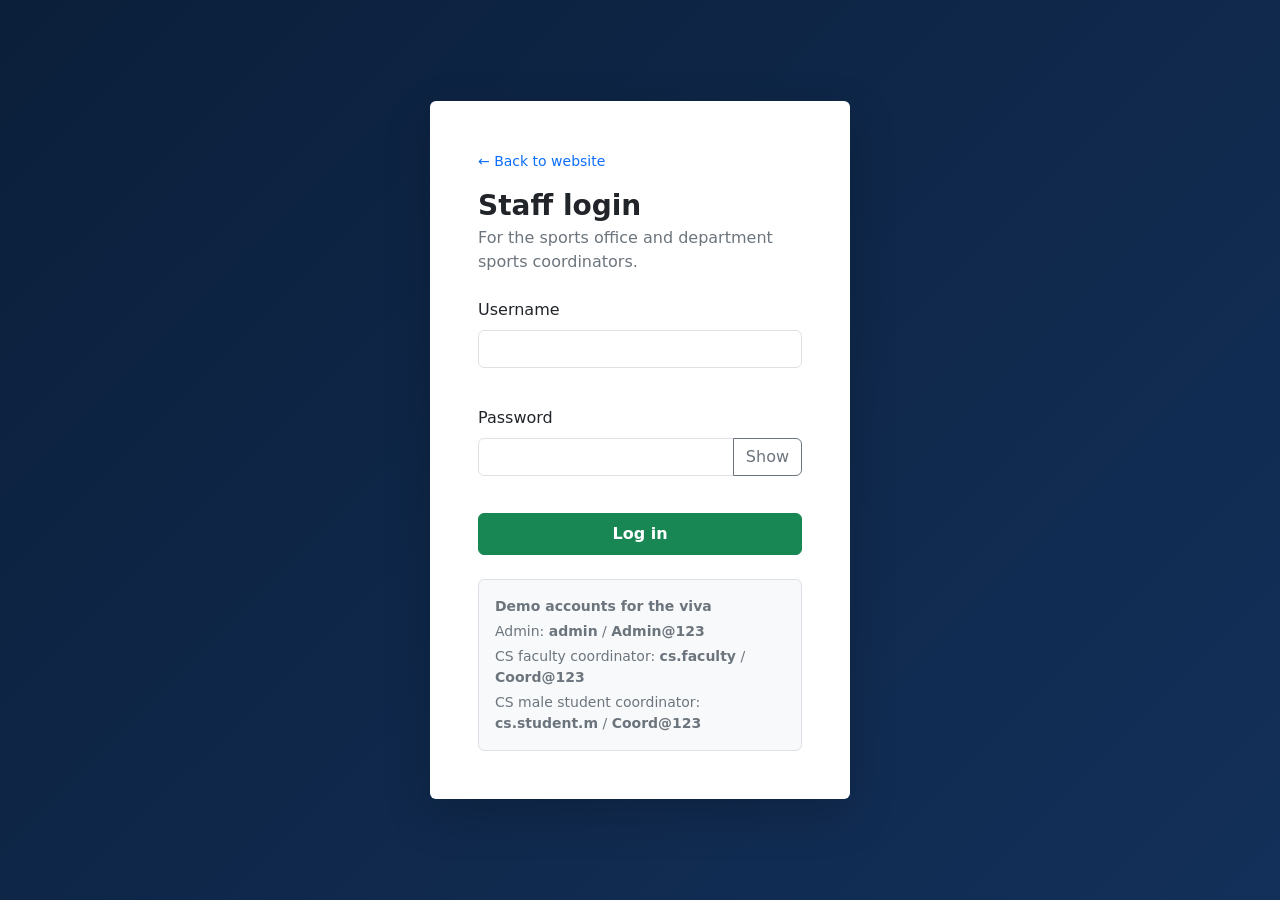
<file: admin.html>
<!DOCTYPE html>
<html lang="en">
<head>
    <meta charset="UTF-8">
    <meta name="viewport" content="width=device-width, initial-scale=1.0">
    <title>Dashboard | CUI Sports</title>
    <!-- Bootstrap 5.3.3 is used for the whole dashboard: grid, forms, tables, modals and toast.
         A copy is kept in css/vendor and js/vendor so it also works without internet. -->
    <link rel="stylesheet" href="css/vendor/bootstrap.min.css">
    <link rel="stylesheet" href="css/style.css">
    <!-- go to the login page before anything shows, if nobody is logged in -->
    <script>
        if (!sessionStorage.getItem("usms-user")) {
            location.replace("login.html");
        }
    </script>
</head>
<body class="dashboard-body">
    <div class="container-fluid">
        <div class="row">
            <!-- sidebar: buttons with data-role="admin" are hidden for coordinators -->
            <nav class="col-md-3 col-lg-2 admin-sidebar p-3" aria-label="Dashboard sections">
                <a href="index.html" class="d-flex align-items-center gap-2 text-white text-decoration-none mb-1">
                    <span class="rounded bg-success fw-bold px-2 py-1 small">CUI</span>
                    <span class="fw-semibold" id="portalName">Sports Admin</span>
                </a>
                <p class="small text-secondary mb-3" id="portalScope"></p>
                <div id="sectionNav" class="nav flex-md-column nav-pills gap-1">
                    <button class="nav-link active" data-section="overview">Overview</button>
                    <button class="nav-link" data-section="departments" data-role="admin">Departments</button>
                    <button class="nav-link" data-section="coordinators" data-role="admin">Coordinators</button>
                    <button class="nav-link" data-section="sports" data-role="admin">Sports</button>
                    <button class="nav-link" data-section="resources">Grounds &amp; slots</button>
                    <button class="nav-link" data-section="teams">Teams</button>
                    <button class="nav-link" data-section="players">Players</button>
                    <button class="nav-link" data-section="matches">Matches &amp; results</button>
                    <button class="nav-link" data-section="league" data-role="admin">League scheduler</button>
                    <button class="nav-link" data-section="announcements">Announcements</button>
                </div>
                <hr class="border-secondary">
                <p class="text-secondary small mb-2">Logged in as <span id="userName" class="text-white"></span></p>
                <div class="d-flex flex-md-column gap-2 flex-wrap">
                    <a href="index.html" class="btn btn-outline-light btn-sm">View website</a>
                    <button id="resetButton" class="btn btn-outline-warning btn-sm" data-role="admin">Reset demo data</button>
                    <button id="logoutButton" class="btn btn-danger btn-sm">Log out</button>
                </div>
            </nav>

            <main class="col-md-9 col-lg-10 p-3 p-md-4">
                <div id="pageError" class="alert alert-danger d-none" role="alert"></div>

                <!-- ================= OVERVIEW ================= -->
                <section id="overview" class="admin-section">
                    <header class="section-head">
                        <h1>Overview</h1>
                        <p id="overviewText"></p>
                    </header>
                    <div id="overviewStats" class="stat-grid mb-4"></div>
                    <div class="row g-4">
                        <div class="col-lg-6" data-role="admin">
                            <div class="panel h-100">
                                <div class="panel-head">
                                    <h2>Results to enter</h2>
                                    <p>Matches whose date has passed but are not completed.</p>
                                </div>
                                <ul id="pendingList" class="list-group list-group-flush"></ul>
                            </div>
                        </div>
                        <div class="col-lg-6" id="nextCol">
                            <div class="panel h-100">
                                <div class="panel-head">
                                    <h2 id="nextTitle">Next matches</h2>
                                    <p>The next five matches on the schedule.</p>
                                </div>
                                <ul id="nextList" class="list-group list-group-flush"></ul>
                            </div>
                        </div>
                    </div>
                </section>

                <!-- ================= DEPARTMENTS (admin) ================= -->
                <section id="departments" class="admin-section d-none">
                    <header class="section-head">
                        <h1>Departments</h1>
                        <p>Departments taking part in the sports week. Add their coordinators in the Coordinators section.</p>
                    </header>
                    <form id="departmentForm" class="panel mb-4" novalidate>
                        <div class="panel-head">
                            <h2>Add department</h2>
                            <p>Name and short code, e.g. Computer Science and CS.</p>
                        </div>
                        <fieldset class="panel-body">
                            <legend class="visually-hidden">Department details</legend>
                            <div class="row g-3">
                                <div class="col-md-8">
                                    <label class="form-label" for="deptName">Department name</label>
                                    <input class="form-control" id="deptName" name="name" maxlength="60" placeholder="Computer Science">
                                    <p class="error-text" data-error-for="name"></p>
                                </div>
                                <div class="col-md-4">
                                    <label class="form-label" for="deptCode">Code</label>
                                    <input class="form-control text-uppercase" id="deptCode" name="code" maxlength="5" placeholder="CS">
                                    <p class="error-text" data-error-for="code"></p>
                                </div>
                            </div>
                        </fieldset>
                        <div class="panel-foot">
                            <button class="btn btn-success" type="submit">Add department</button>
                            <button class="btn btn-outline-secondary" type="reset">Clear</button>
                        </div>
                    </form>
                    <div class="panel">
                        <div class="panel-head panel-head-row"><h2>All departments</h2><span class="count" id="departmentCount"></span></div>
                        <div class="table-wrap">
                            <table class="table table-hover align-middle mb-0">
                                <thead><tr><th>Name</th><th>Code</th><th>Faculty coordinator</th><th>Student (male)</th><th>Student (female)</th><th>Teams</th><th class="text-end">Action</th></tr></thead>
                                <tbody id="departmentBody" data-list="departments"></tbody>
                            </table>
                        </div>
                    </div>
                </section>

                <!-- ================= COORDINATORS (admin) ================= -->
                <section id="coordinators" class="admin-section d-none">
                    <header class="section-head">
                        <h1>Coordinators</h1>
                        <p>Every department has three sports coordinators: one faculty member (male or female) who looks after all its teams, and two students, a male one for the men's teams and a female one for the women's teams. Creating a coordinator makes their login.</p>
                    </header>
                    <form id="coordinatorForm" class="panel mb-4" novalidate>
                        <div class="panel-head">
                            <h2>Add coordinator and create login</h2>
                            <p>The username and password are shown once, so you can send them to the coordinator.</p>
                        </div>
                        <fieldset class="panel-body">
                            <legend class="visually-hidden">Coordinator details</legend>
                            <div class="row g-3">
                                <div class="col-md-6 col-lg-3">
                                    <label class="form-label" for="coordDepartment">Department</label>
                                    <select class="form-select" id="coordDepartment" name="departmentId"></select>
                                    <p class="error-text" data-error-for="departmentId"></p>
                                </div>
                                <div class="col-md-6 col-lg-3">
                                    <label class="form-label" for="coordType">Coordinator type</label>
                                    <select class="form-select" id="coordType" name="type">
                                        <option value="">Choose</option>
                                        <option value="faculty">Faculty member</option>
                                        <option value="student">Student</option>
                                    </select>
                                    <p class="error-text" data-error-for="type"></p>
                                </div>
                                <div class="col-md-6 col-lg-2">
                                    <label class="form-label" for="coordGender">Gender</label>
                                    <select class="form-select" id="coordGender" name="gender">
                                        <option value="">Choose</option>
                                        <option value="male">Male</option>
                                        <option value="female">Female</option>
                                    </select>
                                    <p class="error-text" data-error-for="gender"></p>
                                </div>
                                <div class="col-md-6 col-lg-4">
                                    <label class="form-label" for="coordName">Full name</label>
                                    <input class="form-control" id="coordName" name="name" maxlength="40" placeholder="Dr. Imran Shah">
                                    <p class="error-text" data-error-for="name"></p>
                                </div>
                            </div>
                            <p class="small text-secondary mb-0">Student coordinators manage only their own gender's teams; the faculty coordinator manages both.</p>
                        </fieldset>
                        <div class="panel-foot">
                            <button class="btn btn-success" type="submit">Create coordinator login</button>
                            <button class="btn btn-outline-secondary" type="reset">Clear</button>
                        </div>
                    </form>
                    <div class="panel">
                        <div class="panel-head panel-head-row"><h2>Coordinator accounts</h2><span class="count" id="coordinatorCount"></span></div>
                        <div class="table-wrap">
                            <table class="table table-hover align-middle mb-0">
                                <thead><tr><th>Department</th><th>Role</th><th>Name</th><th>Username</th><th>Manages</th><th class="text-end">Action</th></tr></thead>
                                <tbody id="coordinatorBody" data-list="users"></tbody>
                            </table>
                        </div>
                    </div>
                </section>

                <!-- ================= SPORTS (admin) ================= -->
                <section id="sports" class="admin-section d-none">
                    <header class="section-head">
                        <h1>Sports</h1>
                        <p>Sports offered this season. Inactive sports are hidden from the forms.</p>
                    </header>
                    <form id="sportForm" class="panel mb-4" novalidate>
                        <div class="panel-head">
                            <h2>Add sport</h2>
                            <p>Team sports have squads; individual sports include doubles.</p>
                        </div>
                        <fieldset class="panel-body">
                            <legend class="visually-hidden">Sport details</legend>
                            <div class="row g-3 align-items-start">
                                <div class="col-md-5">
                                    <label class="form-label" for="sportName">Sport name</label>
                                    <input class="form-control" id="sportName" name="name" maxlength="30" placeholder="Hockey">
                                    <p class="error-text" data-error-for="name"></p>
                                </div>
                                <div class="col-md-4">
                                    <label class="form-label" for="sportType">Type</label>
                                    <select class="form-select" id="sportType" name="type">
                                        <option value="">Choose type</option>
                                        <option value="team">Team sport</option>
                                        <option value="individual">Individual / doubles</option>
                                    </select>
                                    <p class="error-text" data-error-for="type"></p>
                                </div>
                                <div class="col-md-3 pt-md-4">
                                    <div class="form-check mt-md-2">
                                        <input class="form-check-input" type="checkbox" id="sportActive" name="active" checked>
                                        <label class="form-check-label" for="sportActive">Active this season</label>
                                    </div>
                                </div>
                            </div>
                        </fieldset>
                        <div class="panel-foot">
                            <button class="btn btn-success" type="submit">Add sport</button>
                            <button class="btn btn-outline-secondary" type="reset">Clear</button>
                        </div>
                    </form>
                    <div class="panel">
                        <div class="panel-head panel-head-row"><h2>All sports</h2><span class="count" id="sportCount"></span></div>
                        <div class="table-wrap">
                            <table class="table table-hover align-middle mb-0">
                                <thead><tr><th>Name</th><th>Type</th><th>Teams</th><th>Grounds / courts</th><th>Status</th><th class="text-end">Action</th></tr></thead>
                                <tbody id="sportBody" data-list="sports"></tbody>
                            </table>
                        </div>
                    </div>
                </section>

                <!-- ================= GROUNDS & SLOTS ================= -->
                <section id="resources" class="admin-section d-none">
                    <header class="section-head">
                        <h1>Grounds &amp; slots</h1>
                        <p>Every ground, court and table of the university, and which time slots are free on a day. Matches can only be booked into a free slot.</p>
                    </header>

                    <form id="resourceForm" class="panel mb-4" novalidate data-role="admin">
                        <div class="panel-head">
                            <h2>Add ground, court or table</h2>
                            <p>Add several of the same kind at once: "Badminton Court" with 3 makes Badminton Court 1, 2 and 3.</p>
                        </div>
                        <fieldset class="panel-body">
                            <legend class="visually-hidden">Ground details</legend>
                            <div class="row g-3">
                                <div class="col-md-5">
                                    <label class="form-label" for="resName">Name</label>
                                    <input class="form-control" id="resName" name="name" maxlength="40" placeholder="Badminton Court">
                                    <p class="error-text" data-error-for="name"></p>
                                </div>
                                <div class="col-md-4">
                                    <label class="form-label" for="resCategory">Category</label>
                                    <input class="form-control" id="resCategory" name="category" maxlength="30" list="categoryList" placeholder="Badminton court">
                                    <datalist id="categoryList"></datalist>
                                    <p class="error-text" data-error-for="category"></p>
                                </div>
                                <div class="col-md-3">
                                    <label class="form-label" for="resCount">How many</label>
                                    <input class="form-control" type="number" id="resCount" name="count" min="1" max="10" value="1">
                                    <p class="error-text" data-error-for="count"></p>
                                </div>
                                <div class="col-md-4">
                                    <label class="form-label" for="resOpen">Opens at</label>
                                    <input class="form-control" type="time" id="resOpen" name="openTime" value="08:00">
                                    <p class="error-text" data-error-for="openTime"></p>
                                </div>
                                <div class="col-md-4">
                                    <label class="form-label" for="resClose">Closes at</label>
                                    <input class="form-control" type="time" id="resClose" name="closeTime" value="18:00">
                                    <p class="error-text" data-error-for="closeTime"></p>
                                </div>
                                <div class="col-md-4">
                                    <label class="form-label" for="resSlot">Length of one slot</label>
                                    <select class="form-select" id="resSlot" name="slotMinutes">
                                        <option value="30">30 minutes</option>
                                        <option value="45">45 minutes</option>
                                        <option value="60" selected>1 hour</option>
                                        <option value="90">1.5 hours</option>
                                        <option value="120">2 hours</option>
                                        <option value="180">3 hours</option>
                                        <option value="240">4 hours</option>
                                        <option value="300">5 hours</option>
                                    </select>
                                </div>
                                <div class="col-12">
                                    <span class="form-label d-block">Sports that can be played here</span>
                                    <div id="resSports" class="d-flex flex-wrap gap-3"></div>
                                    <p class="error-text" data-error-for="sports"></p>
                                </div>
                            </div>
                        </fieldset>
                        <div class="panel-foot">
                            <button class="btn btn-success" type="submit">Add</button>
                            <button class="btn btn-outline-secondary" type="reset">Clear</button>
                        </div>
                    </form>

                    <div class="panel mb-4">
                        <div class="panel-head panel-head-row">
                            <div>
                                <h2>Free and booked slots</h2>
                                <p>Green slots are free; red ones already have a match.</p>
                            </div>
                            <div class="d-flex gap-2 flex-wrap">
                                <div>
                                    <label class="form-label small mb-1" for="slotDate">Date</label>
                                    <input type="date" id="slotDate" class="form-control form-control-sm">
                                </div>
                                <div>
                                    <label class="form-label small mb-1" for="slotCategory">Category</label>
                                    <select id="slotCategory" class="form-select form-select-sm"></select>
                                </div>
                            </div>
                        </div>
                        <div id="availabilityList" class="panel-body availability"></div>
                    </div>


                    <div class="panel">
                        <div class="panel-head panel-head-row"><h2>All grounds, courts and tables</h2><span class="count" id="resourceCount"></span></div>
                        <div class="table-wrap">
                            <table class="table table-hover align-middle mb-0">
                                <thead><tr><th>Name</th><th>Category</th><th>Sports</th><th>Open</th><th>Slots / day</th><th>Status</th><th class="text-end">Action</th></tr></thead>
                                <tbody id="resourceBody" data-list="resources"></tbody>
                            </table>
                        </div>
                    </div>
                </section>

                <!-- ================= TEAMS ================= -->
                <section id="teams" class="admin-section d-none">
                    <header class="section-head">
                        <h1>Teams</h1>
                        <p id="teamsText">One team per department, per sport, per category.</p>
                    </header>
                    <form id="teamForm" class="panel mb-4" novalidate>
                        <div class="panel-head">
                            <h2>Add team</h2>
                            <p>The name is made automatically, e.g. "CS Cricket (Men)".</p>
                        </div>
                        <fieldset class="panel-body">
                            <legend class="visually-hidden">Team details</legend>
                            <div class="row g-3">
                                <div class="col-md-6 col-lg-3">
                                    <label class="form-label" for="teamDepartment">Department</label>
                                    <select class="form-select" id="teamDepartment" name="departmentId"></select>
                                    <p class="error-text" data-error-for="departmentId"></p>
                                </div>
                                <div class="col-md-6 col-lg-3">
                                    <label class="form-label" for="teamSportSelect">Sport</label>
                                    <select class="form-select" id="teamSportSelect" name="sportId"></select>
                                    <p class="error-text" data-error-for="sportId"></p>
                                </div>
                                <div class="col-md-6 col-lg-2">
                                    <label class="form-label" for="teamGenderSelect">Category</label>
                                    <select class="form-select gender-select" id="teamGenderSelect" name="gender"></select>
                                    <p class="error-text" data-error-for="gender"></p>
                                </div>
                                <div class="col-md-6 col-lg-4">
                                    <label class="form-label" for="teamCaptain">Captain</label>
                                    <input class="form-control" id="teamCaptain" name="captain" maxlength="40">
                                    <p class="error-text" data-error-for="captain"></p>
                                </div>
                            </div>
                        </fieldset>
                        <div class="panel-foot">
                            <button class="btn btn-success" type="submit">Add team</button>
                            <button class="btn btn-outline-secondary" type="reset">Clear</button>
                        </div>
                    </form>
                    <div class="panel">
                        <div class="panel-head panel-head-row"><h2 id="teamTableTitle">All teams</h2><span class="count" id="teamCount"></span></div>
                        <div class="table-wrap">
                            <table class="table table-hover align-middle mb-0">
                                <thead><tr><th>Team</th><th>Department</th><th>Sport</th><th>Category</th><th>Captain</th><th>Players</th><th class="text-end">Action</th></tr></thead>
                                <tbody id="teamBody" data-list="teams"></tbody>
                            </table>
                        </div>
                    </div>
                </section>

                <!-- ================= PLAYERS ================= -->
                <section id="players" class="admin-section d-none">
                    <header class="section-head">
                        <h1>Players</h1>
                        <p>Choosing "Captain" as the role also makes the player the team's captain.</p>
                    </header>
                    <form id="playerForm" class="panel mb-4" novalidate>
                        <div class="panel-head">
                            <h2>Add player</h2>
                            <p>A player can only join a team of their own department and gender.</p>
                        </div>
                        <fieldset class="panel-body">
                            <legend class="visually-hidden">Player details</legend>
                            <div class="row g-3">
                                <div class="col-md-4">
                                    <label class="form-label" for="playerName">Full name</label>
                                    <input class="form-control" id="playerName" name="name" maxlength="40">
                                    <p class="error-text" data-error-for="name"></p>
                                </div>
                                <div class="col-md-4">
                                    <label class="form-label" for="playerRegNo">Registration no.</label>
                                    <input class="form-control text-uppercase" id="playerRegNo" name="regNo" maxlength="12" placeholder="FA24-BSE-105">
                                    <p class="error-text" data-error-for="regNo"></p>
                                </div>
                                <div class="col-md-4">
                                    <label class="form-label" for="playerGender">Gender</label>
                                    <select class="form-select gender-select" id="playerGender" name="gender"></select>
                                    <p class="error-text" data-error-for="gender"></p>
                                </div>
                                <div class="col-md-4">
                                    <label class="form-label" for="playerDepartment">Department</label>
                                    <select class="form-select" id="playerDepartment" name="departmentId"></select>
                                    <p class="error-text" data-error-for="departmentId"></p>
                                </div>
                                <div class="col-md-4">
                                    <label class="form-label" for="playerTeam">Team</label>
                                    <select class="form-select" id="playerTeam" name="teamId"></select>
                                    <p class="error-text" data-error-for="teamId"></p>
                                </div>
                                <div class="col-md-4">
                                    <label class="form-label" for="playerRole">Role</label>
                                    <select class="form-select" id="playerRole" name="role">
                                        <option>Player</option>
                                        <option>Vice Captain</option>
                                        <option>Captain</option>
                                    </select>
                                </div>
                            </div>
                        </fieldset>
                        <div class="panel-foot">
                            <button class="btn btn-success" type="submit">Add player</button>
                            <button class="btn btn-outline-secondary" type="reset">Clear</button>
                        </div>
                    </form>
                    <div class="panel">
                        <div class="panel-head panel-head-row">
                            <h2>Players</h2>
                            <div class="d-flex align-items-center gap-2">
                                <label class="visually-hidden" for="playerSearch">Search players</label>
                                <input id="playerSearch" type="search" class="form-control form-control-sm" placeholder="Search name or reg. no." maxlength="40">
                                <span class="count" id="playerCount"></span>
                            </div>
                        </div>
                        <div class="table-wrap">
                            <table class="table table-hover align-middle mb-0">
                                <thead><tr><th>Name</th><th>Reg. no.</th><th>Department</th><th>Team</th><th>Role</th><th class="text-end">Action</th></tr></thead>
                                <tbody id="playerBody" data-list="players"></tbody>
                            </table>
                        </div>
                    </div>
                </section>

                <!-- ================= MATCHES ================= -->
                <section id="matches" class="admin-section d-none">
                    <header class="section-head">
                        <h1>Matches &amp; results</h1>
                        <p id="matchesText">Book one match here, or create a whole league in the League section.</p>
                    </header>
                    <form id="matchForm" class="panel mb-4" novalidate>
                        <div class="panel-head">
                            <h2>Schedule a match</h2>
                            <p>Pick a ground and date, then type a start time or click one of the free times. The form tells you at once if the time is free.</p>
                        </div>
                        <fieldset class="panel-body">
                            <legend class="visually-hidden">Match details</legend>
                            <div class="row g-3">
                                <div class="col-md-6 col-lg-3">
                                    <label class="form-label" for="matchSport">Sport</label>
                                    <select class="form-select" id="matchSport" name="sportId"></select>
                                    <p class="error-text" data-error-for="sportId"></p>
                                </div>
                                <div class="col-md-6 col-lg-3">
                                    <label class="form-label" for="matchGender">Category</label>
                                    <select class="form-select gender-select" id="matchGender" name="gender"></select>
                                    <p class="error-text" data-error-for="gender"></p>
                                </div>
                                <div class="col-md-6 col-lg-3">
                                    <label class="form-label" for="matchTeamA">Team A</label>
                                    <select class="form-select" id="matchTeamA" name="teamA"></select>
                                    <p class="error-text" data-error-for="teamA"></p>
                                </div>
                                <div class="col-md-6 col-lg-3">
                                    <label class="form-label" for="matchTeamB">Team B</label>
                                    <select class="form-select" id="matchTeamB" name="teamB"></select>
                                    <p class="error-text" data-error-for="teamB"></p>
                                </div>
                                <div class="col-md-4">
                                    <label class="form-label" for="matchResource">Ground / court</label>
                                    <select class="form-select" id="matchResource" name="resourceId"></select>
                                    <p class="error-text" data-error-for="resourceId"></p>
                                </div>
                                <div class="col-md-4">
                                    <label class="form-label" for="matchDate">Date</label>
                                    <input class="form-control" type="date" id="matchDate" name="date">
                                    <p class="error-text" data-error-for="date"></p>
                                </div>
                                <div class="col-md-4">
                                    <label class="form-label" for="matchTime">Start time</label>
                                    <input class="form-control" type="time" id="matchTime" name="time" step="300">
                                    <p class="error-text" data-error-for="time"></p>
                                </div>
                                <div class="col-12">
                                    <div id="timeStatus" class="time-status">Choose a sport, ground and date to see the free times.</div>
                                    <div id="slotPicker" class="slot-chips mt-2" aria-label="Free start times"></div>
                                </div>
                            </div>
                        </fieldset>
                        <div class="panel-foot">
                            <button class="btn btn-success" type="submit">Schedule match</button>
                            <button class="btn btn-outline-secondary" type="reset">Clear</button>
                        </div>
                    </form>
                    <div class="panel">
                        <div class="panel-head panel-head-row">
                            <h2>Schedule</h2>
                            <div class="d-flex align-items-center gap-2">
                                <label class="visually-hidden" for="matchStatusFilter">Show</label>
                                <select id="matchStatusFilter" class="form-select form-select-sm">
                                    <option value="">All matches</option>
                                    <option value="upcoming">Upcoming</option>
                                    <option value="live">Live</option>
                                    <option value="completed">Completed</option>
                                </select>
                                <span class="count" id="matchCount"></span>
                            </div>
                        </div>
                        <div class="table-wrap">
                            <table class="table table-hover align-middle mb-0">
                                <thead><tr><th>Date</th><th>Sport</th><th>Match</th><th>Ground</th><th>Score</th><th>Status</th><th class="text-end">Action</th></tr></thead>
                                <tbody id="matchBody" data-list="matches"></tbody>
                            </table>
                        </div>
                    </div>
                </section>

                <!-- ================= LEAGUE SCHEDULER (admin) ================= -->
                <section id="league" class="admin-section d-none">
                    <header class="section-head">
                        <h1>League scheduler</h1>
                        <p>Choose the teams, grounds, days and hours. Every team plays every other team once, and the matches are put into free slots automatically, with at most one match per team per day.</p>
                    </header>
                    <form id="leagueForm" class="panel mb-4" novalidate>
                        <div class="panel-head">
                            <h2>New league</h2>
                            <p>Inter-department league: one team from each department plays the others.</p>
                        </div>
                        <fieldset class="panel-body">
                            <legend class="visually-hidden">League details</legend>
                            <div class="row g-3">
                                <div class="col-md-6 col-lg-4">
                                    <label class="form-label" for="leagueName">League name</label>
                                    <input class="form-control" id="leagueName" name="name" maxlength="50" placeholder="Sports Week Volleyball League">
                                    <p class="error-text" data-error-for="name"></p>
                                </div>
                                <div class="col-md-3 col-lg-4">
                                    <label class="form-label" for="leagueSport">Sport</label>
                                    <select class="form-select" id="leagueSport" name="sportId"></select>
                                    <p class="error-text" data-error-for="sportId"></p>
                                </div>
                                <div class="col-md-3 col-lg-4">
                                    <label class="form-label" for="leagueGender">Category</label>
                                    <select class="form-select" id="leagueGender" name="gender">
                                        <option value="">Choose</option>
                                        <option value="male">Men</option>
                                        <option value="female">Women</option>
                                    </select>
                                    <p class="error-text" data-error-for="gender"></p>
                                </div>
                                <div class="col-lg-6">
                                    <span class="form-label d-block">Teams</span>
                                    <div id="leagueTeams" class="check-box-list">Choose a sport and category first.</div>
                                    <p class="error-text" data-error-for="teams"></p>
                                </div>
                                <div class="col-lg-6">
                                    <span class="form-label d-block">Grounds to use</span>
                                    <div id="leagueGrounds" class="check-box-list">Choose a sport first.</div>
                                    <p class="error-text" data-error-for="grounds"></p>
                                </div>
                                <div class="col-6 col-md-3">
                                    <label class="form-label" for="leagueStart">First day</label>
                                    <input class="form-control" type="date" id="leagueStart" name="startDate">
                                    <p class="error-text" data-error-for="startDate"></p>
                                </div>
                                <div class="col-6 col-md-3">
                                    <label class="form-label" for="leagueEnd">Last day</label>
                                    <input class="form-control" type="date" id="leagueEnd" name="endDate">
                                    <p class="error-text" data-error-for="endDate"></p>
                                </div>
                                <div class="col-6 col-md-3">
                                    <label class="form-label" for="leagueFrom">Earliest start</label>
                                    <input class="form-control" type="time" id="leagueFrom" name="fromTime" value="09:00">
                                    <p class="error-text" data-error-for="fromTime"></p>
                                </div>
                                <div class="col-6 col-md-3">
                                    <label class="form-label" for="leagueTo">Latest finish</label>
                                    <input class="form-control" type="time" id="leagueTo" name="toTime" value="17:00">
                                    <p class="error-text" data-error-for="toTime"></p>
                                </div>
                            </div>
                        </fieldset>
                        <div class="panel-foot">
                            <button class="btn btn-success" type="submit">Make schedule</button>
                            <button class="btn btn-outline-secondary" type="reset">Clear</button>
                        </div>
                    </form>

                    <div id="leaguePreview" class="panel d-none">
                        <div class="panel-head panel-head-row">
                            <div>
                                <h2>Proposed schedule</h2>
                                <p id="leagueSummary"></p>
                            </div>
                            <button type="button" id="saveLeague" class="btn btn-success">Save all matches</button>
                        </div>
                        <div class="table-wrap">
                            <table class="table table-hover align-middle mb-0">
                                <thead><tr><th>#</th><th>Date</th><th>Time</th><th>Ground</th><th>Match</th></tr></thead>
                                <tbody id="leagueBody"></tbody>
                            </table>
                        </div>
                    </div>
                </section>

                <!-- ================= ANNOUNCEMENTS ================= -->
                <section id="announcements" class="admin-section d-none">
                    <header class="section-head">
                        <h1>Announcements</h1>
                        <p>Shown on the home page with the name of who posted them.</p>
                    </header>
                    <form id="announcementForm" class="panel mb-4" novalidate>
                        <div class="panel-head">
                            <h2>Post announcement</h2>
                            <p>Trials, venue changes, ceremonies and other news.</p>
                        </div>
                        <fieldset class="panel-body">
                            <legend class="visually-hidden">Announcement</legend>
                            <div class="mb-3">
                                <label class="form-label" for="annTitle">Title</label>
                                <input class="form-control" id="annTitle" name="title" maxlength="80">
                                <p class="error-text" data-error-for="title"></p>
                            </div>
                            <div class="mb-2">
                                <label class="form-label" for="annBody">Message <span id="annCount" class="text-secondary small">0 / 500</span></label>
                                <textarea class="form-control" id="annBody" name="body" rows="3" maxlength="500"></textarea>
                                <p class="error-text" data-error-for="body"></p>
                            </div>
                            <div class="form-check" data-role="admin">
                                <input class="form-check-input" type="checkbox" id="annPinned" name="pinned">
                                <label class="form-check-label" for="annPinned">Pin to the top of the home page</label>
                            </div>
                        </fieldset>
                        <div class="panel-foot">
                            <button class="btn btn-success" type="submit">Post</button>
                            <button class="btn btn-outline-secondary" type="reset">Clear</button>
                        </div>
                    </form>
                    <div class="panel">
                        <div class="panel-head panel-head-row"><h2>Posted</h2><span class="count" id="announcementCount"></span></div>
                        <div class="table-wrap">
                            <table class="table table-hover align-middle mb-0">
                                <thead><tr><th>Date</th><th>Title</th><th>Posted by</th><th>Pinned</th><th class="text-end">Action</th></tr></thead>
                                <tbody id="announcementBody" data-list="announcements"></tbody>
                            </table>
                        </div>
                    </div>
                </section>
            </main>
        </div>
    </div>

    <!-- result pop-up (admin only) -->
    <div class="modal fade" id="resultModal" tabindex="-1" aria-labelledby="resultTitle" aria-hidden="true">
        <div class="modal-dialog modal-dialog-centered">
            <form id="resultForm" class="modal-content" novalidate>
                <div class="modal-header">
                    <h2 class="modal-title h5" id="resultTitle">Enter result</h2>
                    <button type="button" class="btn-close" data-bs-dismiss="modal" aria-label="Close"></button>
                </div>
                <div class="modal-body">
                    <p id="resultMatchInfo" class="small text-secondary"></p>
                    <div class="row g-3">
                        <div class="col-6">
                            <label class="form-label" for="scoreA" id="scoreALabel">Team A</label>
                            <input class="form-control" type="number" min="0" max="999" id="scoreA" name="scoreA">
                            <p class="error-text" data-error-for="scoreA"></p>
                        </div>
                        <div class="col-6">
                            <label class="form-label" for="scoreB" id="scoreBLabel">Team B</label>
                            <input class="form-control" type="number" min="0" max="999" id="scoreB" name="scoreB">
                            <p class="error-text" data-error-for="scoreB"></p>
                        </div>
                        <div class="col-12">
                            <label class="form-label" for="resultPom">Player of the match <span class="text-secondary small">(optional)</span></label>
                            <select class="form-select" id="resultPom" name="playerOfMatch"></select>
                            <p class="error-text" data-error-for="playerOfMatch"></p>
                        </div>
                        <div class="col-12">
                            <label class="form-label" for="resultStatus">Match status</label>
                            <select class="form-select" id="resultStatus" name="status">
                                <option value="live">Live (score can still change)</option>
                                <option value="completed">Completed (counts in the points table)</option>
                            </select>
                            <p class="error-text" data-error-for="status"></p>
                        </div>
                    </div>
                </div>
                <div class="modal-footer">
                    <button type="button" class="btn btn-outline-secondary" data-bs-dismiss="modal">Cancel</button>
                    <button type="submit" class="btn btn-success">Save result</button>
                </div>
            </form>
        </div>
    </div>

    <!-- login details pop-up, shown after creating a coordinator or resetting a password -->
    <div class="modal fade" id="credentialsModal" tabindex="-1" aria-labelledby="credentialsTitle" aria-hidden="true">
        <div class="modal-dialog modal-dialog-centered">
            <div class="modal-content">
                <div class="modal-header">
                    <h2 class="modal-title h5" id="credentialsTitle">Login details</h2>
                    <button type="button" class="btn-close" data-bs-dismiss="modal" aria-label="Close"></button>
                </div>
                <div class="modal-body">
                    <p class="mb-3">Send these details to <strong id="credName"></strong> (<span id="credRole"></span>). They log in on the same login page and see only their own department's portal.</p>
                    <dl class="credentials">
                        <dt>Username</dt><dd id="credUsername"></dd>
                        <dt>Password</dt><dd id="credPassword"></dd>
                    </dl>
                    <label class="form-label small" for="credMessage">Message to send</label>
                    <textarea id="credMessage" class="form-control small" rows="5" readonly></textarea>
                    <p class="small text-secondary mt-2 mb-0">The password is shown only now. If it is lost, use <em>Reset password</em> to make a new one.</p>
                </div>
                <div class="modal-footer">
                    <span id="copyStatus" class="small text-success me-auto" aria-live="polite"></span>
                    <button type="button" id="copyCredentials" class="btn btn-outline-success">Copy message</button>
                    <button type="button" class="btn btn-success" data-bs-dismiss="modal">Done</button>
                </div>
            </div>
        </div>
    </div>

    <!-- small message in the corner after saving -->
    <div class="toast-container position-fixed bottom-0 end-0 p-3">
        <div id="toast" class="toast text-bg-success border-0" role="status" aria-live="polite" aria-atomic="true">
            <div class="d-flex">
                <div class="toast-body" id="toastText">Saved</div>
                <button type="button" class="btn-close btn-close-white me-2 m-auto" data-bs-dismiss="toast" aria-label="Close"></button>
            </div>
        </div>
    </div>

    <script src="js/vendor/bootstrap.bundle.min.js"></script>
    <script type="module" src="js/admin.js"></script>
</body>
</html>
</file>
<file: css/style.css>
/* style.css
   Our own CSS, used on every page together with Tailwind (public pages)
   or Bootstrap (login and admin pages). */

/* colours and spacing kept in custom properties so they can be changed in one place */
:root {
    --navy: #0b1f3a;
    --navy-light: #13305a;
    --green: #10b981;
    --green-dark: #047857;
    --amber: #f59e0b;
    --red: #dc2626;
    --gray-100: #f3f4f6;
    --gray-500: #6b7280;
    --radius: 12px;
    --space: 1rem;
    --shadow: 0 4px 14px rgba(11, 31, 58, 0.08);
}

*,
*::before,
*::after {
    box-sizing: border-box;
}

body {
    min-height: 100vh;
    display: flex;
    flex-direction: column;
}

main {
    flex: 1;
}

/* error text under form fields */
.error-text {
    color: var(--red);
    font-size: 0.85rem;
    min-height: 1.1rem;
    margin-top: 0.25rem;
    margin-bottom: 0;
}

/* hero background on the home page */
.hero {
    background:
        radial-gradient(circle at 85% 20%, rgba(16, 185, 129, 0.35), transparent 40%),
        linear-gradient(135deg, var(--navy) 0%, var(--navy-light) 100%);
}

/* stat cards with CSS Grid: as many columns as fit, each at least 160px */
.stat-grid {
    display: grid;
    grid-template-columns: repeat(auto-fit, minmax(160px, 1fr));
    gap: var(--space);
}

.stat-card {
    background: #fff;
    border-radius: var(--radius);
    box-shadow: var(--shadow);
    padding: 1.25rem;
    border-top: 4px solid var(--green);
}

/* stat cards that are buttons (admin overview, home page links) */
.stat-card-button {
    width: 100%;
    border-left: 0;
    border-right: 0;
    border-bottom: 0;
    cursor: pointer;
    color: inherit;
    text-decoration: none;
    display: block;
    transition: transform 0.15s ease, box-shadow 0.15s ease;
}

.stat-card-button:hover {
    transform: translateY(-3px);
    box-shadow: 0 10px 24px rgba(11, 31, 58, 0.14);
}

/* match cards lift a little on hover */
.match-card {
    transition: transform 0.15s ease, box-shadow 0.15s ease;
}

.match-card:hover {
    transform: translateY(-3px);
    box-shadow: 0 10px 24px rgba(11, 31, 58, 0.14);
}

/* status badges */
.badge-status {
    display: inline-block;
    padding: 0.15rem 0.6rem;
    border-radius: 999px;
    font-size: 0.75rem;
    font-weight: 600;
    text-transform: uppercase;
    letter-spacing: 0.03em;
}

.badge-upcoming { background: #dbeafe; color: #1d4ed8; }
.badge-completed { background: #d1fae5; color: var(--green-dark); }
.badge-live { background: #fee2e2; color: var(--red); }

/* small blinking dot for live matches */
.badge-live::before {
    content: "";
    display: inline-block;
    width: 0.5rem;
    height: 0.5rem;
    margin-right: 0.35rem;
    border-radius: 50%;
    background: var(--red);
    animation: blink 1s infinite;
}

@keyframes blink {
    50% { opacity: 0.2; }
}

/* W / D / L circles in the standings table */
.form-dot {
    display: inline-flex;
    align-items: center;
    justify-content: center;
    width: 1.4rem;
    height: 1.4rem;
    border-radius: 50%;
    font-size: 0.7rem;
    font-weight: 700;
    color: #fff;
    margin-right: 0.15rem;
}

.form-W { background: var(--green); }
.form-D { background: var(--gray-500); }
.form-L { background: var(--red); }

/* the winner's name and score look bolder */
.winner {
    font-weight: 700;
    color: var(--green-dark);
}

/* tables scroll sideways on small screens instead of breaking the page */
.table-wrap {
    overflow-x: auto;
}

/* keyboard users see a clear outline */
a:focus-visible,
button:focus-visible,
select:focus-visible,
input:focus-visible,
textarea:focus-visible,
summary:focus-visible {
    outline: 3px solid var(--amber);
    outline-offset: 2px;
}

/* the active link in the public navbar */
.nav-link-public.active {
    color: #fff;
    border-bottom: 2px solid var(--green);
}

/* ---------- player / team record pop-up (profile.js) ---------- */
.name-link {
    background: none;
    border: 0;
    padding: 0;
    font: inherit;
    color: inherit;
    text-align: left;
    cursor: pointer;
    text-decoration: underline;
    text-decoration-color: rgba(16, 185, 129, 0.5);
    text-underline-offset: 3px;
}

.name-link:hover {
    color: var(--green-dark);
    text-decoration-color: var(--green-dark);
}

.profile-dialog {
    width: min(640px, calc(100% - 32px));
    max-height: 85vh;
    border: 0;
    border-radius: var(--radius);
    padding: 0;
    box-shadow: 0 20px 50px rgba(11, 31, 58, 0.35);
    color: #1e293b;
    background: #fff;
}

.profile-dialog::backdrop {
    background: rgba(11, 31, 58, 0.55);
}

.profile-bar {
    position: sticky;
    top: 0;
    display: flex;
    justify-content: space-between;
    align-items: center;
    gap: var(--space);
    padding: 1rem 1.25rem;
    background: var(--navy);
    color: #fff;
}

.profile-title {
    font-size: 1.15rem;
    font-weight: 700;
    margin: 0;
}

.profile-close {
    background: none;
    border: 0;
    color: #fff;
    font-size: 1.6rem;
    line-height: 1;
    cursor: pointer;
}

.profile-dialog > div:last-child {
    padding: 1rem 1.25rem 1.25rem;
}

.profile-sub {
    margin: 0 0 0.25rem;
    color: var(--gray-500);
    font-size: 0.9rem;
}

.profile-stats {
    display: grid;
    grid-template-columns: repeat(auto-fit, minmax(90px, 1fr));
    gap: 0.5rem;
    margin: 1rem 0;
}

.profile-stat {
    background: var(--gray-100);
    border-radius: 8px;
    padding: 0.6rem;
    text-align: center;
}

.profile-stat strong {
    display: block;
    font-size: 1.4rem;
    color: var(--navy);
}

.profile-stat span {
    font-size: 0.75rem;
    color: var(--gray-500);
}

.profile-heading {
    font-size: 1rem;
    font-weight: 700;
    margin: 1rem 0 0.5rem;
}

.profile-matches,
.profile-players {
    list-style: none;
    margin: 0;
    padding: 0;
}

.profile-matches li,
.profile-players li {
    display: flex;
    justify-content: space-between;
    align-items: center;
    gap: 0.75rem;
    padding: 0.55rem 0;
    border-bottom: 1px solid var(--gray-100);
    font-size: 0.9rem;
}

.profile-date {
    display: block;
    font-size: 0.75rem;
    color: var(--gray-500);
}

.profile-result {
    display: flex;
    align-items: center;
    gap: 0.5rem;
    white-space: nowrap;
}

.profile-score {
    font-weight: 700;
    font-variant-numeric: tabular-nums;
}

.profile-award {
    display: inline-block;
    margin-left: 0.4rem;
    font-size: 0.7rem;
    font-weight: 700;
    color: #92400e;
    background: #fef3c7;
    border-radius: 999px;
    padding: 0.05rem 0.5rem;
}

.profile-empty,
.profile-note {
    color: var(--gray-500);
    font-size: 0.8rem;
}

/* ---------- admin dashboard (Bootstrap pages) ---------- */
.admin-sidebar {
    background: var(--navy);
    min-height: 100vh;
}

.admin-sidebar .nav-link {
    color: #cbd5e1;
    border-radius: 8px;
    text-align: left;
}

.admin-sidebar .nav-link:hover,
.admin-sidebar .nav-link:focus-visible {
    background: var(--navy-light);
    color: #fff;
}

.admin-sidebar .nav-link.active {
    background: var(--green);
    color: #fff;
}

.dashboard-body {
    background: #eef2f7;
}

/* section title at the top of each dashboard section */
.section-head {
    margin-bottom: 1.25rem;
}

.section-head h1 {
    font-size: 1.6rem;
    font-weight: 700;
    color: var(--navy);
    margin: 0 0 0.25rem;
}

.section-head p {
    color: var(--gray-500);
    margin: 0;
    max-width: 75ch;
}

/* every form and table sits in a bordered panel with a green top edge */
.panel {
    background: #fff;
    border: 1px solid #d6dee9;
    border-top: 4px solid var(--green);
    border-radius: var(--radius);
    box-shadow: var(--shadow);
    overflow: hidden;
}

.panel-head {
    padding: 0.9rem 1.25rem;
    background: #f7f9fc;
    border-bottom: 1px solid #e3e9f1;
}

.panel-head h2 {
    font-size: 1.05rem;
    font-weight: 700;
    color: var(--navy);
    margin: 0;
}

.panel-head p {
    font-size: 0.85rem;
    color: var(--gray-500);
    margin: 0.15rem 0 0;
}

.panel-head-row {
    display: flex;
    flex-wrap: wrap;
    justify-content: space-between;
    align-items: center;
    gap: 0.75rem;
}

.panel-body {
    padding: 1.25rem;
    margin: 0;
    border: 0;
    min-width: 0;
}

.panel-foot {
    display: flex;
    gap: 0.5rem;
    padding: 0.9rem 1.25rem;
    background: #f7f9fc;
    border-top: 1px solid #e3e9f1;
}

.panel .table {
    margin: 0;
}

.panel .table thead th {
    background: #f1f5f9;
    color: #475569;
    font-size: 0.8rem;
    text-transform: uppercase;
    letter-spacing: 0.04em;
    font-weight: 600;
    white-space: nowrap;
}

/* small grey pill showing how many rows a table has */
.count {
    font-size: 0.8rem;
    font-weight: 600;
    color: #475569;
    background: #e2e8f0;
    border-radius: 999px;
    padding: 0.15rem 0.6rem;
    white-space: nowrap;
}

/* free / booked time slots */
.availability {
    display: grid;
    gap: 0.75rem;
}

.slot-row {
    display: grid;
    grid-template-columns: minmax(160px, 220px) 1fr;
    gap: 0.75rem;
    align-items: start;
    padding-bottom: 0.75rem;
    border-bottom: 1px solid #edf1f6;
}

.slot-row:last-child {
    border-bottom: 0;
    padding-bottom: 0;
}

.slot-name strong {
    display: block;
    color: var(--navy);
}

.slot-name span {
    font-size: 0.8rem;
    color: var(--gray-500);
}

.slot-chips {
    display: flex;
    flex-wrap: wrap;
    gap: 0.4rem;
}

.slot {
    font-size: 0.78rem;
    border-radius: 6px;
    padding: 0.2rem 0.5rem;
    border: 1px solid;
    font-variant-numeric: tabular-nums;
}

.slot-free {
    background: #ecfdf5;
    border-color: #a7f3d0;
    color: var(--green-dark);
}

.slot-booked {
    background: #fef2f2;
    border-color: #fecaca;
    color: #b91c1c;
}

/* username / password box in the login details pop-up */
.credentials {
    display: grid;
    grid-template-columns: auto 1fr;
    gap: 0.4rem 1rem;
    background: #f1f5f9;
    border: 1px dashed #94a3b8;
    border-radius: 8px;
    padding: 0.9rem 1rem;
    margin-bottom: 1rem;
}

.credentials dt {
    font-weight: 600;
    color: #475569;
}

.credentials dd {
    margin: 0;
    font-family: ui-monospace, Consolas, monospace;
    font-size: 1.05rem;
    color: var(--navy);
}

.login-page {
    background: linear-gradient(135deg, var(--navy) 0%, var(--navy-light) 100%);
}

/* footer with flexbox */
.site-footer {
    display: flex;
    flex-wrap: wrap;
    justify-content: space-between;
    gap: 0.5rem;
}

/* phones */
@media (max-width: 768px) {
    .admin-sidebar {
        min-height: auto;
    }

    .site-footer {
        flex-direction: column;
        text-align: center;
    }

    .slot-row {
        grid-template-columns: 1fr;
    }

    .hero h1 {
        font-size: 2rem;
    }
}

/* ---------- match form time check and league scheduler ---------- */
.time-status {
    font-size: 0.875rem;
    padding: 0.55rem 0.8rem;
    border-radius: 8px;
    background: var(--gray-100);
    color: #475569;
}

.time-status.is-free {
    background: #ecfdf5;
    color: var(--green-dark);
    font-weight: 600;
}

.time-status.is-busy {
    background: #fef2f2;
    color: #b91c1c;
    font-weight: 600;
}

/* free times you can click in the match form */
.slot-pick {
    cursor: pointer;
}

.slot-pick:hover,
.slot-pick.active {
    background: var(--green);
    border-color: var(--green);
    color: #fff;
}

/* bordered box with tick boxes (league teams and grounds) */
.check-box-list {
    display: grid;
    grid-template-columns: repeat(auto-fill, minmax(200px, 1fr));
    gap: 0.35rem 1rem;
    max-height: 220px;
    overflow-y: auto;
    padding: 0.75rem 1rem;
    border: 1px solid #d6dee9;
    border-radius: 8px;
    background: #fbfcfe;
    font-size: 0.9rem;
    color: var(--gray-500);
}

.check-box-list .form-check {
    color: #1e293b;
    margin: 0;
}
</file>
